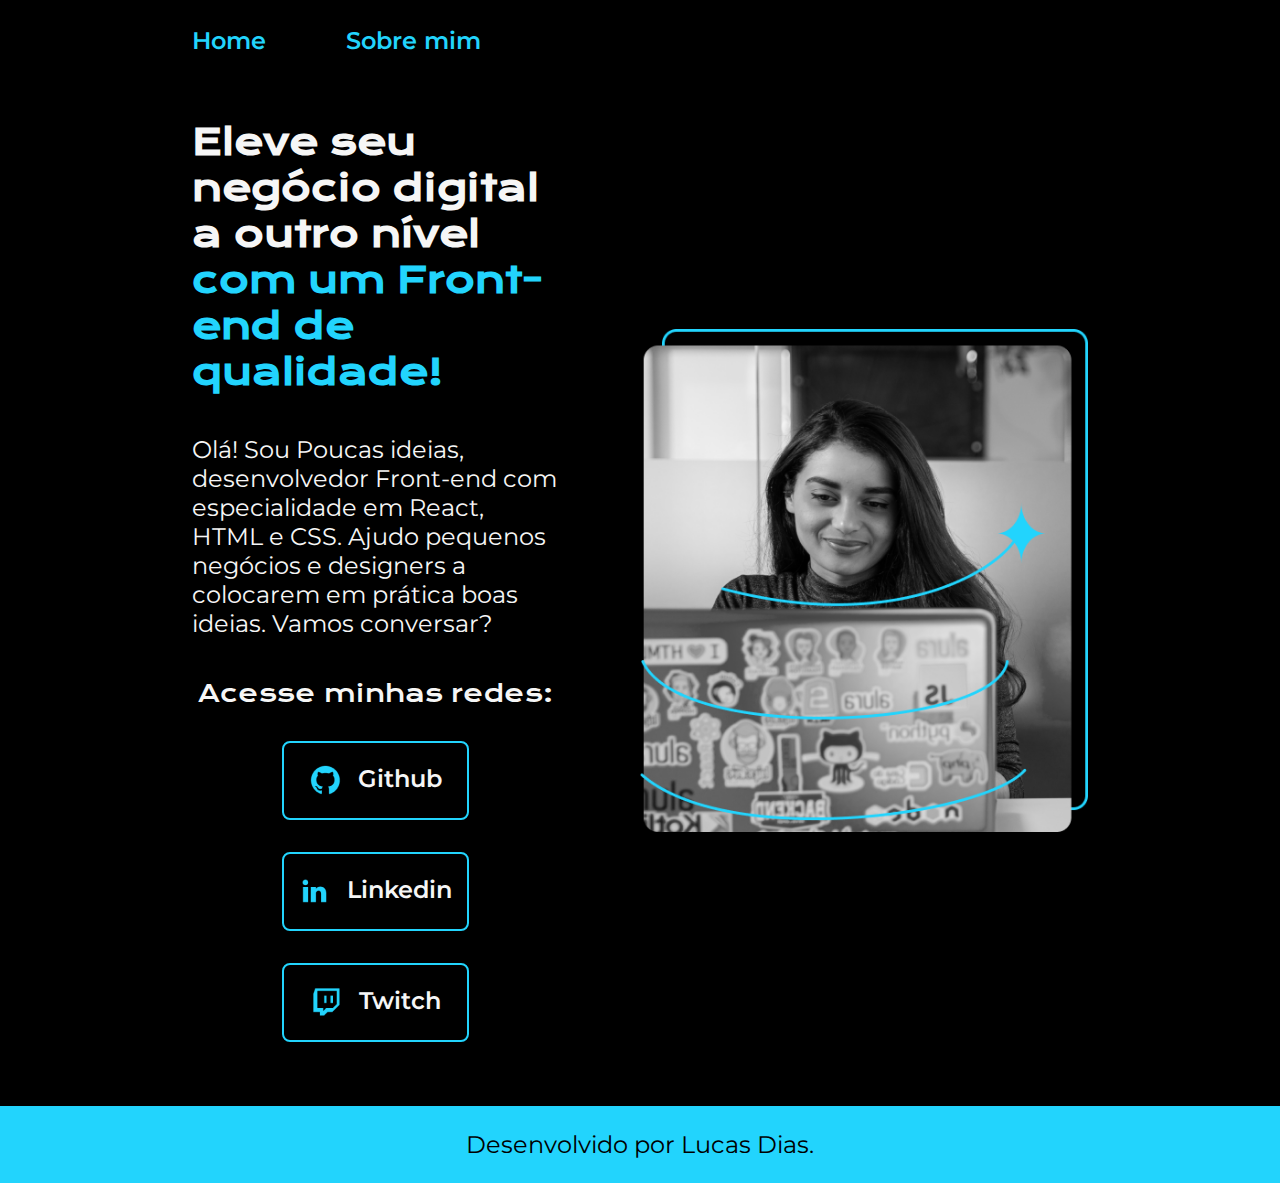
<file: index.html>
<!DOCTYPE html>
<html lang="pt-br">
<head>
    <meta charset="UTF-8">
    <meta http-equiv="X-UA-Compatible" content="IE=edge">
    <meta name="viewport" content="width=device-width, initial-scale=1.0">
    <title>Portfolio</title>
    <link rel="stylesheet" href="./estilos/style.css">
</head>
<body>
    <Header class="cabecalho">
        <nav class="cabecalho__menu">
            <a class="cabecalho__menu__link" href="index.html">Home</a>
            <a class="cabecalho__menu__link" href="about.html">Sobre mim</a>
        </nav>
    </Header>
    <main class="apresentacao">
        <section class="apresentacao__conteudo">
        <h1 class="apresentacao__conteudo__titulo">Eleve seu negócio digital a outro nível <strong class="titulo-destaque">com um Front-end de qualidade!</strong></h1>
        <p class="apresentacao__conteudo__texto">Olá! Sou Poucas ideias, desenvolvedor Front-end com especialidade em React, HTML e CSS. Ajudo pequenos negócios e designers a colocarem em prática boas ideias. Vamos conversar?</p>
        <div class="apresentacao__links">
        <h2 class="apresentacao__links__subtitulo"> Acesse minhas redes:</h2>
        <a class="apresentacao__links__navegacao" href="https://github.com/juraci178">
            <img src="./assets/github.png">
            Github
        </a>
        <a class="apresentacao__links__navegacao" href="https://linkedin.com/in/lucasd178">
            <img src="./assets/linkedin.png">
            Linkedin
        </a>
        <a class="apresentacao__links__navegacao" href="https://twitch.tv/juraci178">
            <img src="./assets/twitch.png">
            Twitch
        </a>
        
    </div>
        </section>
        <img class="apresentacao__imagem" src="./assets/Imagem.png" alt="Foto da Joana Santos programando">
    </main>
    <footer class="rodape">
        <p>Desenvolvido por Lucas Dias.</p>
    </footer>

</body>
</html>
</file>
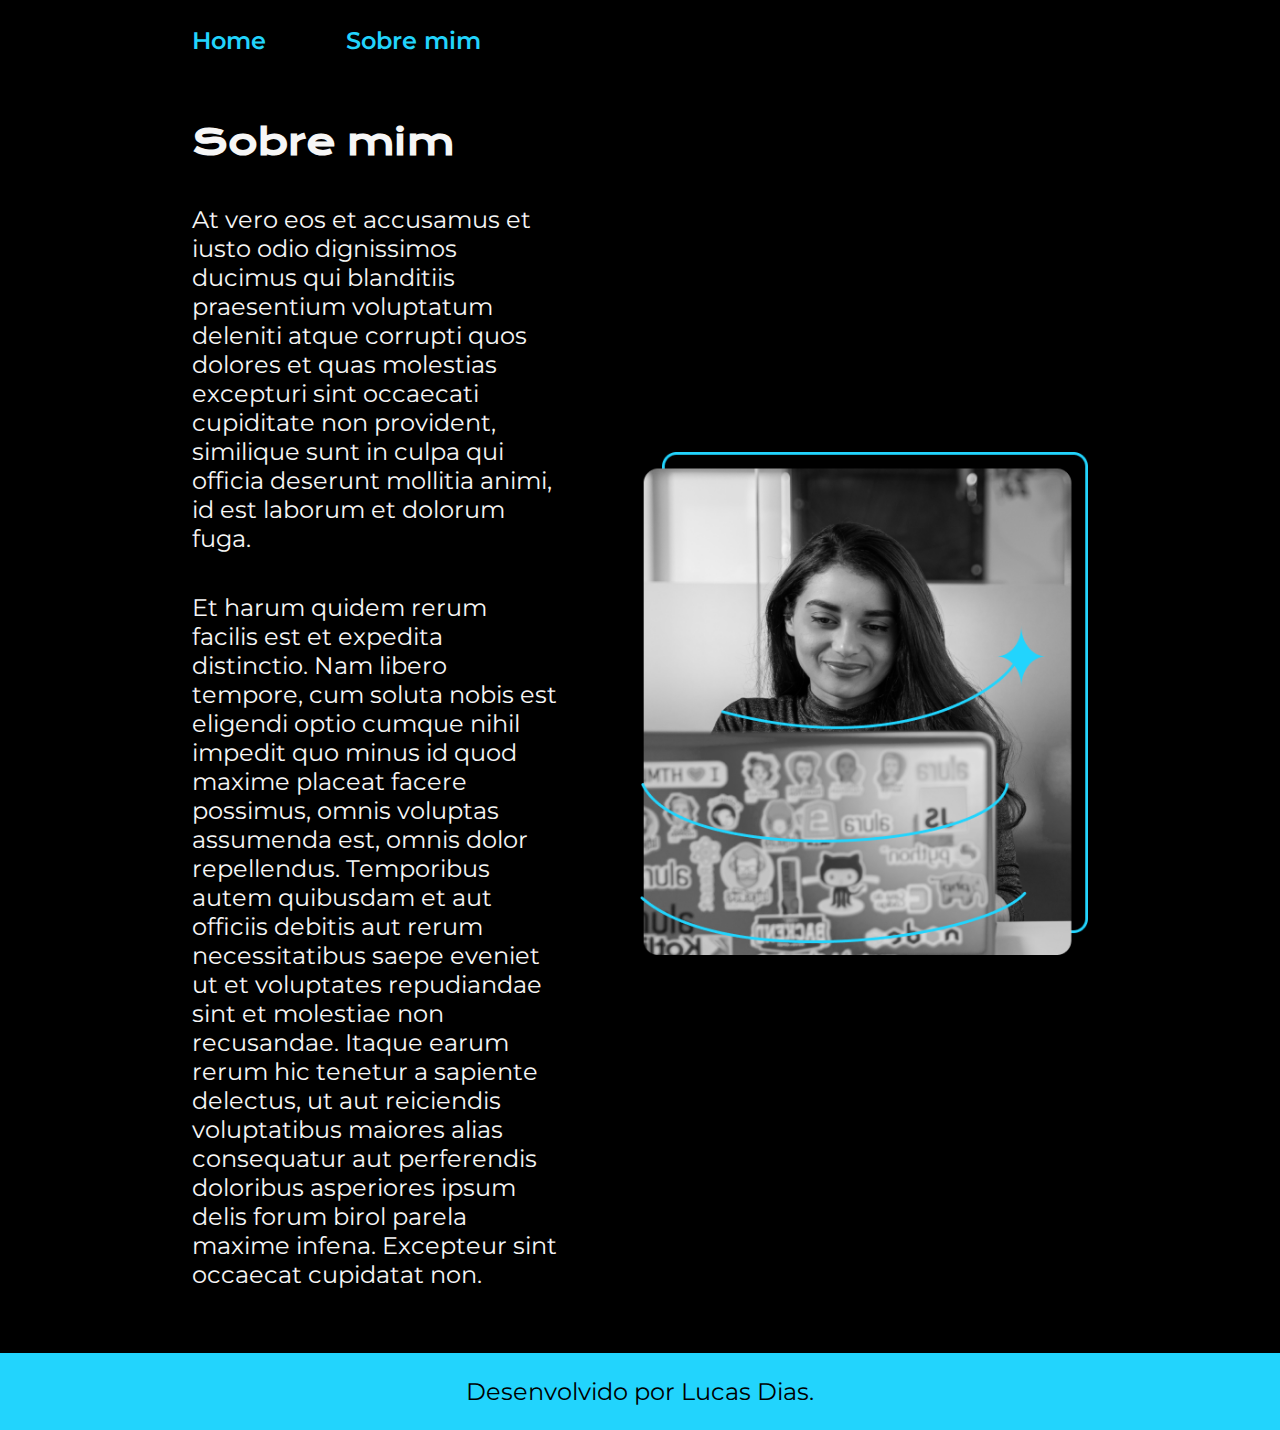
<file: about.html>
<!DOCTYPE html>
<html lang="pt-br">
<head>
    <meta charset="UTF-8">
    <meta name="viewport" content="width=device-width, initial-scale=1.0">
    <title>Sobre mim</title>
    <link rel="stylesheet" href="./estilos/style.css">
</head>
<body>
    <header class="cabecalho">
        <nav class="cabecalho__menu">
            <a class="cabecalho__menu__link" href="index.html">Home</a>
            <a class="cabecalho__menu__link" href="about.html">Sobre mim</a>
    </header>
    <main class="apresentacao">
        <section class="apresentacao__conteudo">
            <h1 class="apresentacao__conteudo__titulo">Sobre mim</h1>
            <p class="apresentacao__conteudo__texto">At vero eos et accusamus et iusto odio dignissimos ducimus qui blanditiis praesentium voluptatum deleniti atque corrupti quos dolores et quas molestias excepturi sint occaecati cupiditate non provident, similique sunt in culpa qui officia deserunt mollitia animi, id est laborum et dolorum fuga.</p>
            <p class="apresentacao__conteudo__texto">Et harum quidem rerum facilis est et expedita distinctio. Nam libero tempore, cum soluta nobis est eligendi optio cumque nihil impedit quo minus id quod maxime placeat facere possimus, omnis voluptas assumenda est, omnis dolor repellendus. Temporibus autem quibusdam et aut officiis debitis aut rerum necessitatibus saepe eveniet ut et voluptates repudiandae sint et molestiae non recusandae. Itaque earum rerum hic tenetur a sapiente delectus, ut aut reiciendis voluptatibus maiores alias consequatur aut perferendis doloribus asperiores ipsum delis forum birol parela maxime infena. Excepteur sint occaecat cupidatat non.  
            </p>
        </section>
        <img class="apresentacao__imagem" src="./assets/Imagem.png" alt="Foto da Joana Santos programando">
    </main>
    <footer class="rodape">
        <p>Desenvolvido por Lucas Dias.</p>
    </footer>
</body>
</html>
</file>
<file: estilos/style.css>
@import url('https://fonts.googleapis.com/css2?family=Krona+One&family=Montserrat:wght@400;600&display=swap');

:root {
    --cor-primaria: #000000;
    --cor-secundaria: #F6F6F6;
    --cor-terciaria: #22D4FD;
    --cor-hover: #272727;

    --fonte-primaria: 'Krona One', sans-serif;
    --fonte-secundaria: 'Montserrat', sans-serif;
}
*{
    margin: 0;
    padding: 0;
}

body{
    box-sizing: border-box;
    background-color: var(--cor-primaria);
    color: var(--cor-secundaria);
}
.cabecalho{
    padding: 2% 0% 0% 15%;
}
.cabecalho__menu {
    display: flex;
    gap: 80px;
}
.cabecalho__menu__link{
    font-family: var(--fonte-secundaria);
    font-size: 1.5rem;
    font-weight: 600;
    color: var(--cor-terciaria);
    text-decoration: none;
}
.apresentacao {
    padding: 5% 15%;
    display: flex;
    align-items: center;
    justify-content: space-between;
    gap: 82px;
}
.apresentacao__conteudo {
    width: 50%;
    display: flex;
    flex-direction: column;
    gap: 40px;
}

.apresentacao__conteudo__titulo {
    font-size: 2.25rem;
    font-family: var(--fonte-primaria);
}
.titulo-destaque{
    color: var(--cor-terciaria);
}
.apresentacao__conteudo__texto {
    font-size: 1.5rem;
    font-family: var(--fonte-secundaria);
}

.apresentacao__links {
    display: flex;
    flex-direction: column;
    justify-content: space-between;
    align-items: center;
    gap: 32px;
}
.apresentacao__links__subtitulo {
    font-family: var(--fonte-primaria);
    font-weight: 400;
    font-size: 1.5rem;
}
.apresentacao__links__navegacao {
    display: flex;
    justify-content: center;
    gap: 16px;
    border: 2px solid var(--cor-terciaria);
    width: 50%;
    text-align: center;
    border-radius: 8px;
    font-size: 1.5rem;
    font-weight: 600;
    padding: 21.5px 0;
    text-decoration: none;
    color: var(--cor-secundaria);
    font-family: var(--fonte-secundaria);
}
.apresentacao__links__link:hover{
    background-color: var(--cor-hover);
}

.apresentacao__imagem {
    width: 50%;
}

.rodape{
    color: var(--cor-primaria);
    background-color: var(--cor-terciaria);
    padding: 24px;
    text-align: center;
    font-family: var(--fonte-secundaria);
    font-size: 1.5rem;
    font-weight: 400;
}

@media (max-width: 1200px) {
    .cabecalho {
        padding: 10%;
    }

    .cabecalho__menu {
        justify-content: center;
    }

    .apresentacao {
        flex-direction: column-reverse;
        padding: 5%;
    }

    .apresentacao__conteudo {
        width: auto;
    }
}
</file>
